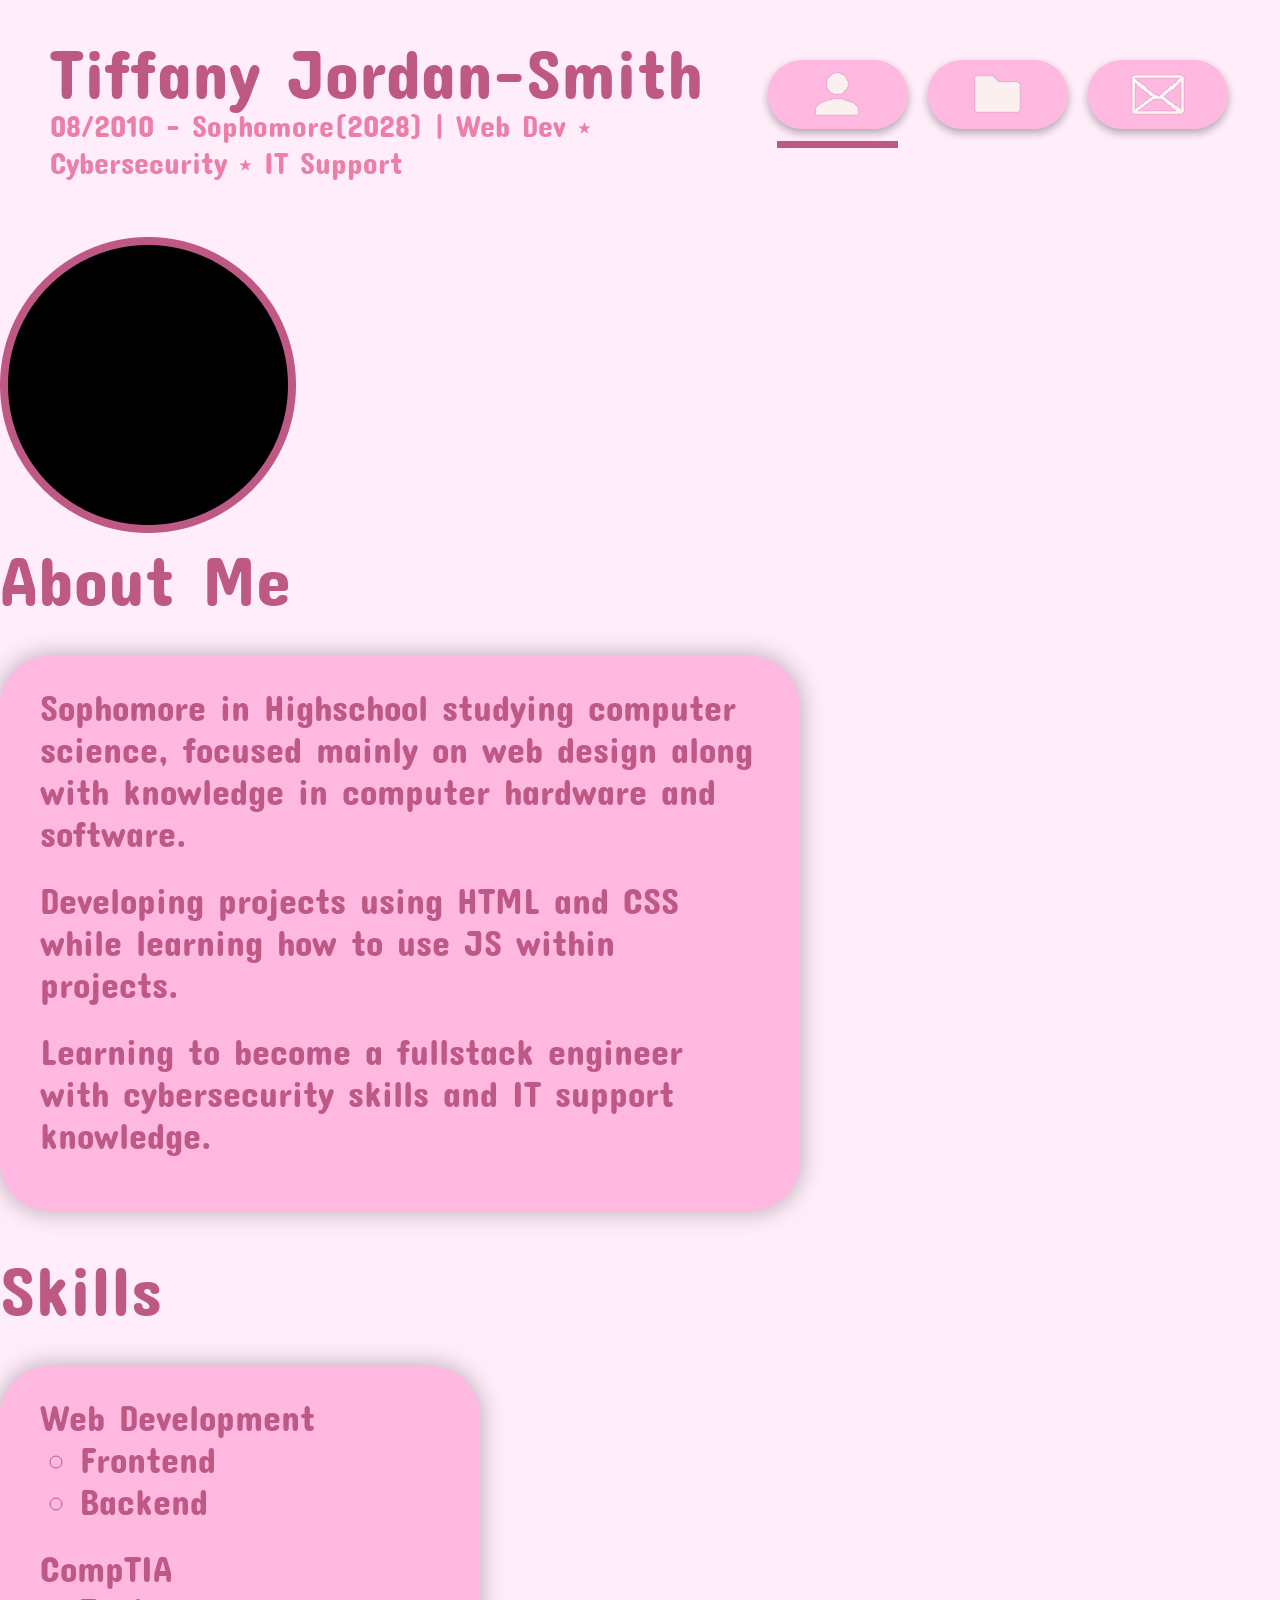
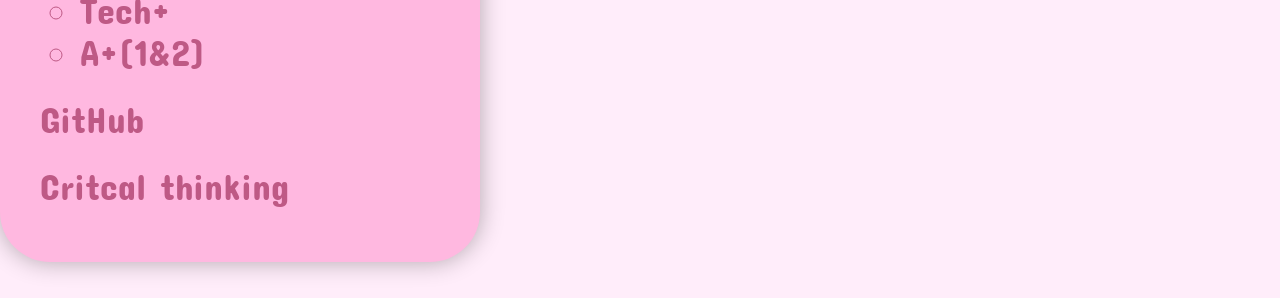
<file: aboutPage/index.html>
<!DOCTYPE html>
<html lang="en">
<head>
    <meta charset="UTF-8">
    <meta name="viewport" content="width=device-width, initial-scale=1.0">
    <title>About Me</title>

    <link rel="stylesheet" href="/global.css">
    <link rel="stylesheet" href="index.css">
</head>
<body>
    
    <header class="globalHeader">
        <div class="globalheaderDiv">
            <div class="globalText">
                <h1 class="globalTitle">Tiffany Jordan-Smith</h1>
                <h2 class="globalDesc">08/2010 - Sophomore(2028) | Web Dev ⭑ Cybersecurity ⭑ IT Support</h2>
            </div>

            <nav class="globalButtons">
                <a href="index.html"><img src="images/About Button Focus.png" alt="" class="globalButton"></a>
                <a href="/projectsPage/projects.html"><img src="images/Project Button.png" alt="" class="globalButton"></a>
                <a href="/contactPage/contact.html"><img src="images/Contact Button.png" alt="" class="globalButton"></a>
            </nav>
        </div>
    </header>

    <section class="aboutmeSection">

        <img src="images/pfp Image.png" alt="" class="profilePicture">

        <div class="aboutDiv">
            <h2 class="aboutTitle">About Me</h2>
                <ul class="aboutDesc">
                    <li>Sophomore in Highschool studying computer science, 
                        focused mainly on web design along with knowledge in 
                        computer hardware and software.
                    </li>
                    <li>Developing projects using HTML and CSS while learning 
                        how to use JS within projects.
                    </li>
                    <li>
                        Learning to become a fullstack engineer with cybersecurity 
                        skills and IT support knowledge.
                    </li>
                </ul>
        </div>
        <div class="skillsDiv">
            <h2 class="skillsTitle">Skills</h2>
                <ul class="skillsDesc">
                    <li>
                        Web Development
                        <ul>
                            <li class="certs">Frontend</li>
                            <li class="certs">Backend</li>
                        </ul>
                    </li>
                    <li>
                    CompTIA
                        <ul>
                            <li class="certs">Tech+</li>
                            <li class="certs">A+(1&2)</li>
                        </ul>
                    </li>
                    <li>GitHub</li>
                    <li>Critcal thinking</li>
                </ul>
        </div>

    </section>

</body>
</html>
</file>
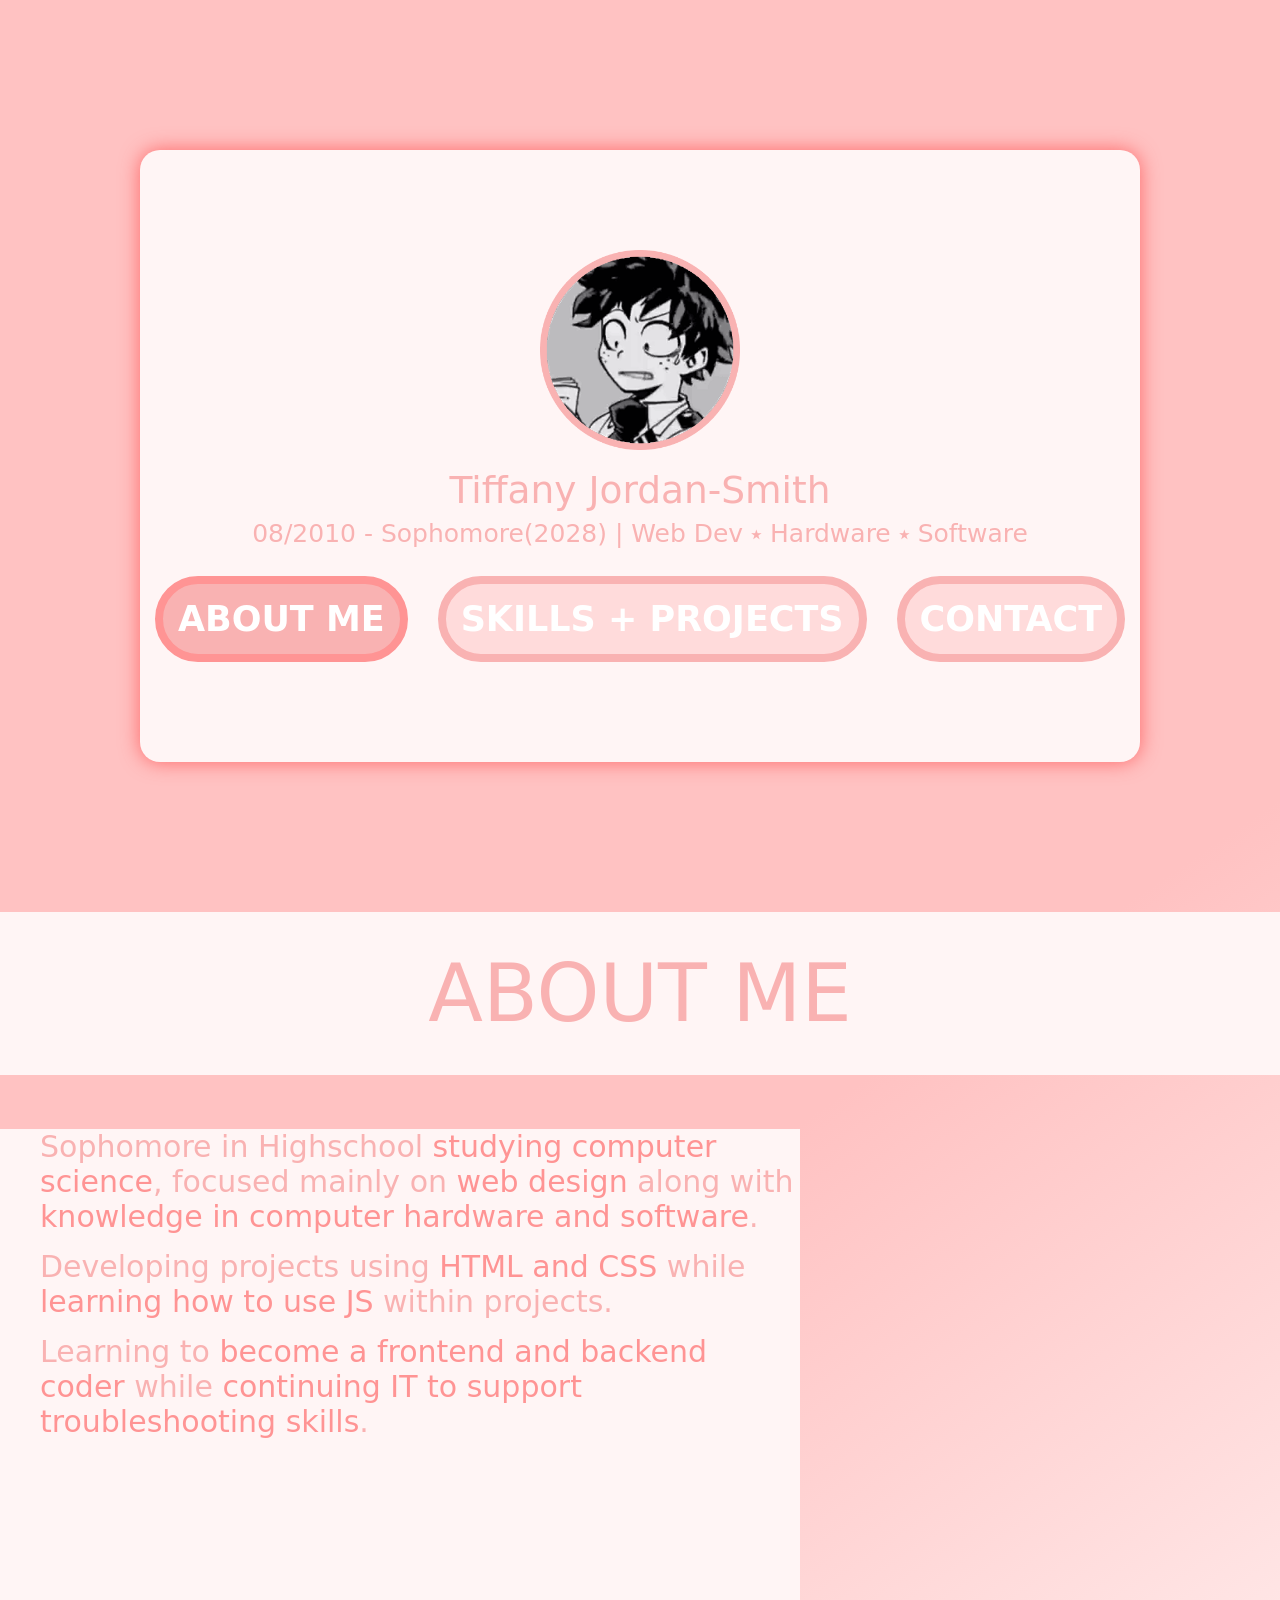
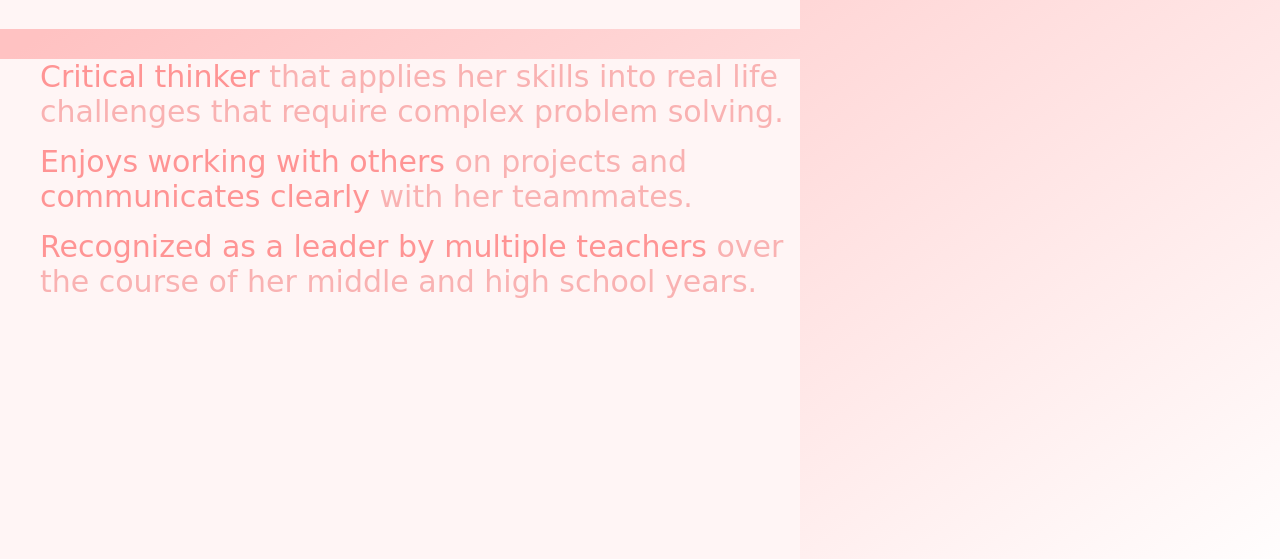
<file: frontend/aboutPage/index.html>
<!DOCTYPE html>
<html lang="en">
<head>
    <meta charset="UTF-8">
    <meta name="viewport" content="width=device-width, initial-scale=1.0">
    <title>about - tjs</title>

    <link rel="stylesheet" href="/global.css">
    <link rel="stylesheet" href="index.css">
</head>
<body>
    
    <header>
        <div class="aboutmeHeader">
            <div class="aboutmeTexts">
                <img src="images/izukuagainidk 1.png" alt="izuku midoriya" width="200px" height="200px" class="aboutheaderImage">
                <h2 class="aboutheaderTitle">Tiffany Jordan-Smith</h2>
                <p class="aboutheaderDesc">08/2010 - Sophomore(2028) | Web Dev ⭑ Hardware ⭑ Software</p>
            </div>
            <div class="aboutheaderButtons">
                <a href="index.html" class="aboutButton" id="activeButton">ABOUT ME</a>
                <a href="/frontend/skillsPage/skills.html" class="skillsButton">SKILLS + PROJECTS</a>
                <a href="/frontend/contactPage/contact.html" class="contactButton">CONTACT</a>
            </div>
        </div>
    </header>

    <h1 class="seperationText">ABOUT ME</h1>

    <section class="aboutmeSection">

        <div class="aboutmeCard">
            <ul class="aboutmeDesc">
                <li>Sophomore in Highschool <b>studying computer science</b>, focused mainly on <b>web design</b> along with <b>knowledge in computer hardware and software</b>.<br></li>
                <li>Developing projects using <b>HTML and CSS</b> while <b>learning how to use JS</b> within projects.<br></li>
                <li>Learning to <b>become a frontend and backend coder</b> while <b>continuing IT to support troubleshooting skills</b>.</li>
            </ul>
        </div>
        <div class="aboutmeCard">
            <ul class="aboutmeDesc">
                <li><b>Critical thinker</b> that applies her skills into real life challenges that require complex problem solving.<br></li>
                <li><b>Enjoys working with others</b> on projects and <b>communicates clearly</b> with her teammates.<br></li>
                <li><b>Recognized as a leader by multiple teachers</b> over the course of her middle and high school years. </li>
            </ul>
        </div>

    </section>

</body>
</html>
</file>
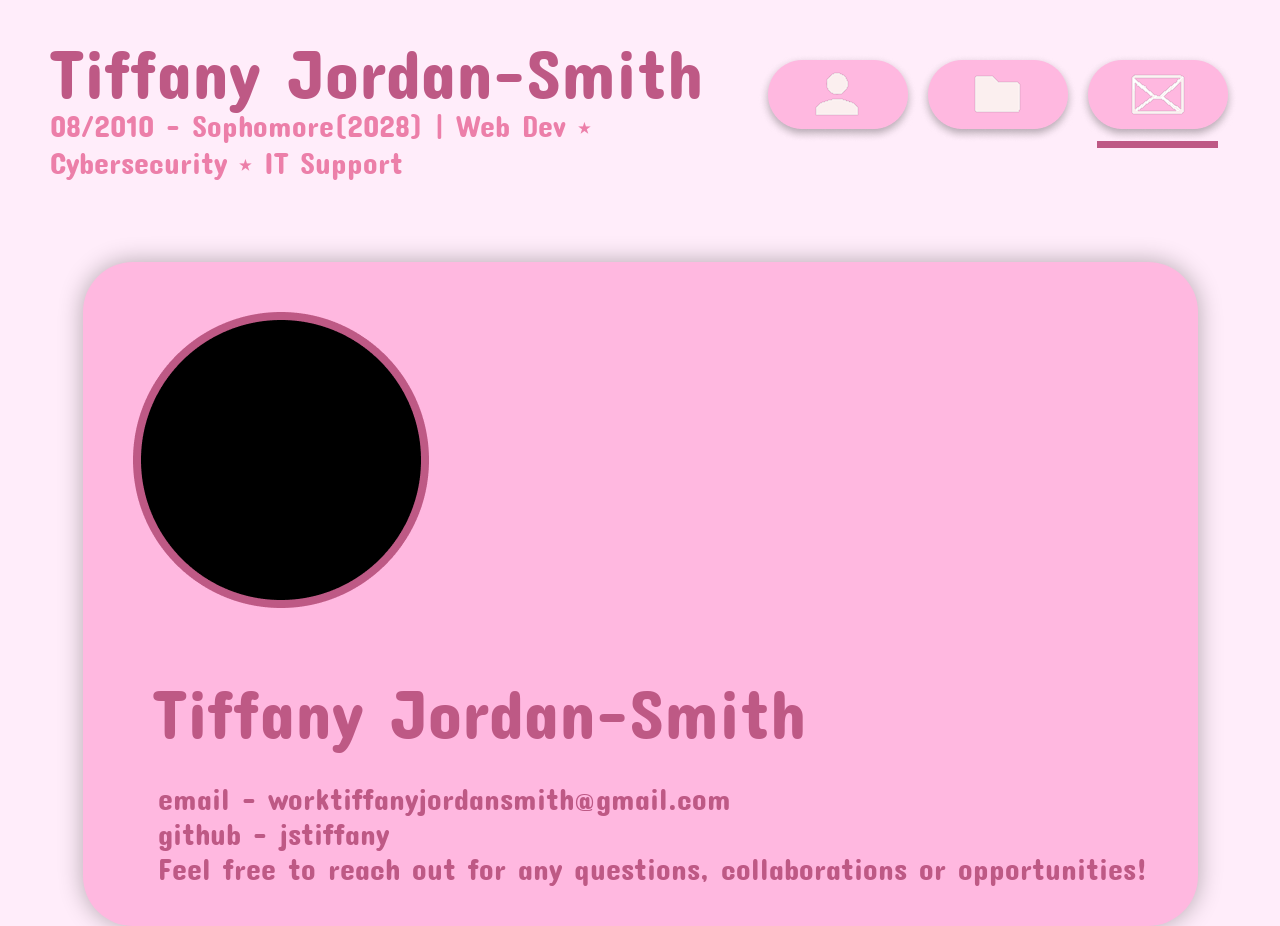
<file: contactPage/contact.html>
<!DOCTYPE html>
<html lang="en">
<head>
    <meta charset="UTF-8">
    <meta name="viewport" content="width=device-width, initial-scale=1.0">
    <title>Contact Me</title>

    <link rel="stylesheet" href="/global.css">
    <link rel="stylesheet" href="contact.css">
</head>
<body>
    
    <header class="globalHeader">
        <div class="globalheaderDiv">
            <div class="globalText">
                <h1 class="globalTitle">Tiffany Jordan-Smith</h1>
                <h2 class="globalDesc">08/2010 - Sophomore(2028) | Web Dev ⭑ Cybersecurity ⭑ IT Support</h2>
            </div>

            <nav class="globalButtons">
                <a href="/aboutPage/index.html"><img src="images/About Button.png" alt="" class="globalButton"></a>
                <a href="/projectsPage/projects.html"><img src="images/Project Button.png" alt="" class="globalButton"></a>
                <a href="contact.html"><img src="images/Contact Button Focus.png" alt="" class="globalButton"></a>
            </nav>
        </div>
    </header>

    <section class="contactSection">

        <div class="contactInfo">
            <img src="images/pfp Image.png" alt="">
            <h1 class="myName">Tiffany Jordan-Smith</h1>
            <ul class="contactDesc">
                <li>email - worktiffanyjordansmith@gmail.com</li>
                <li>github - jstiffany</li>
                <li>Feel free to reach out for any questions, collaborations or opportunities!</li>
            </ul>
        </div>

    </section>

</body>
</html>
</file>
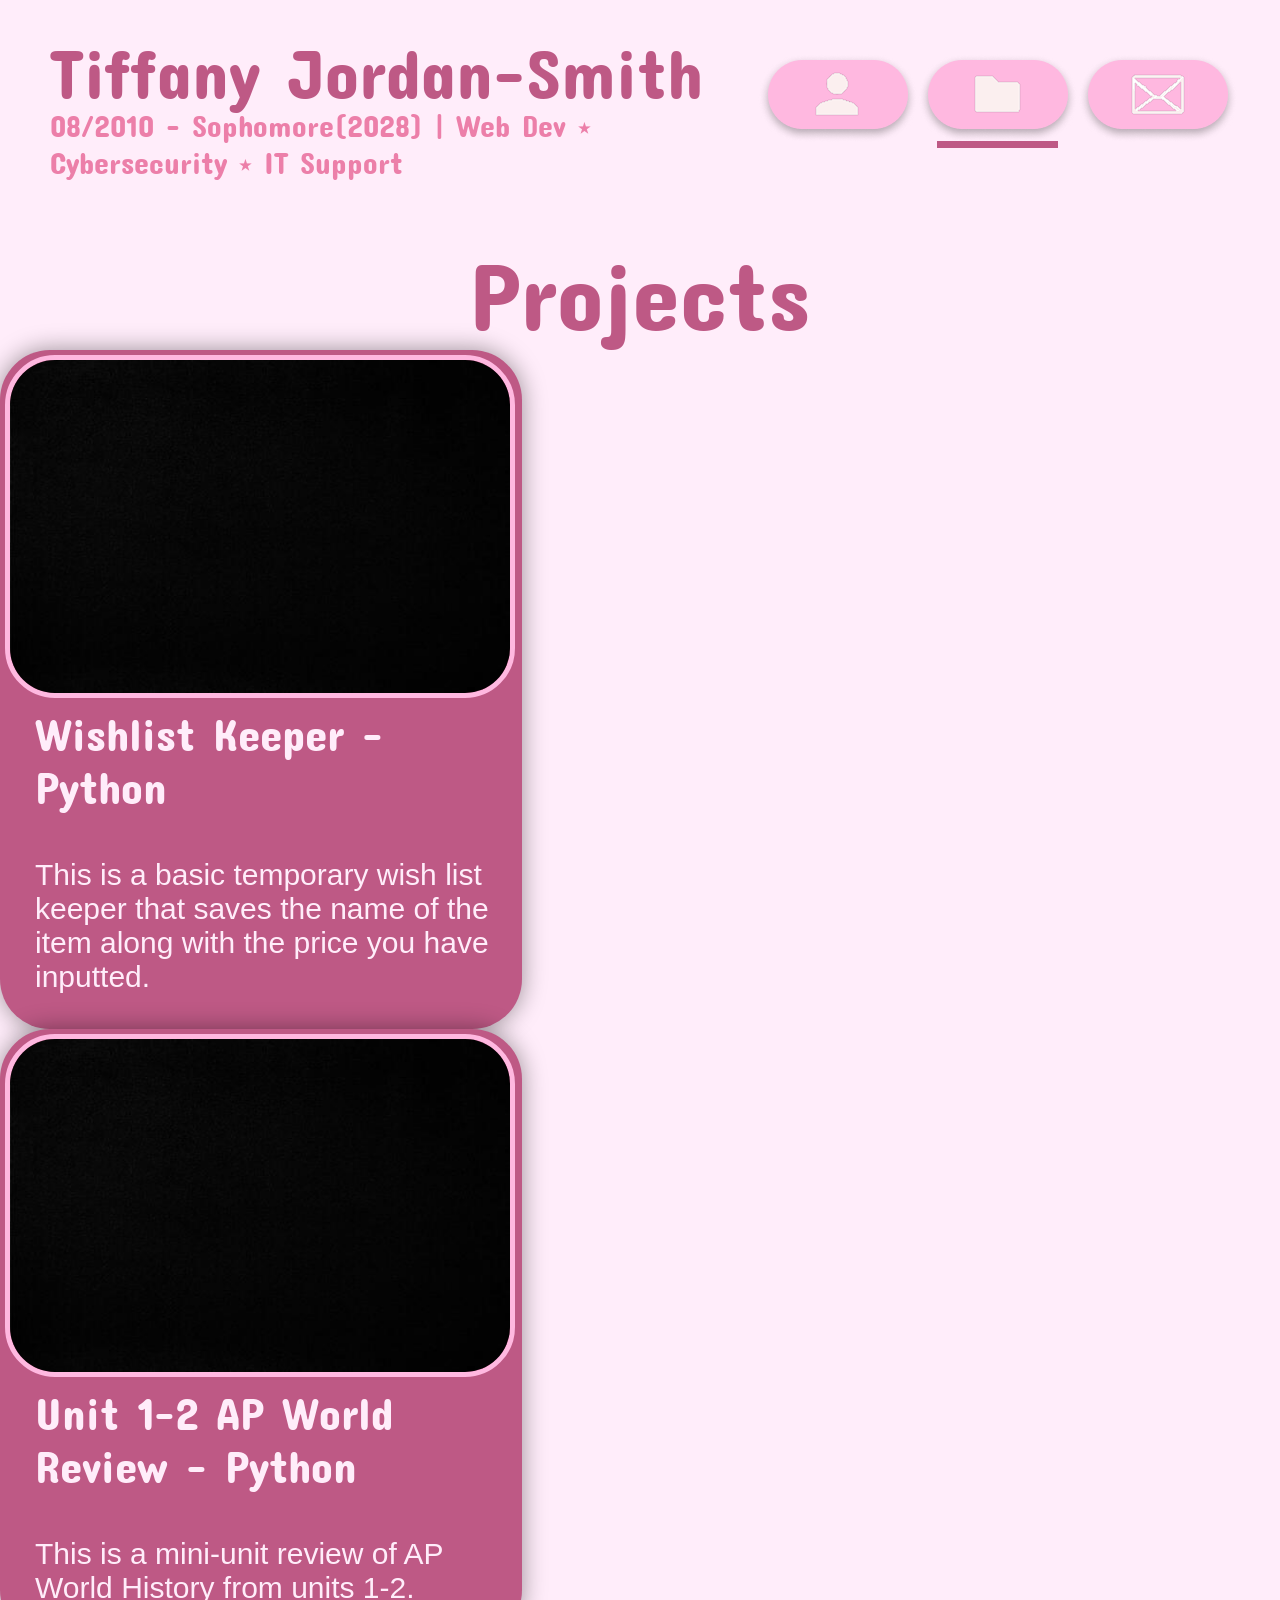
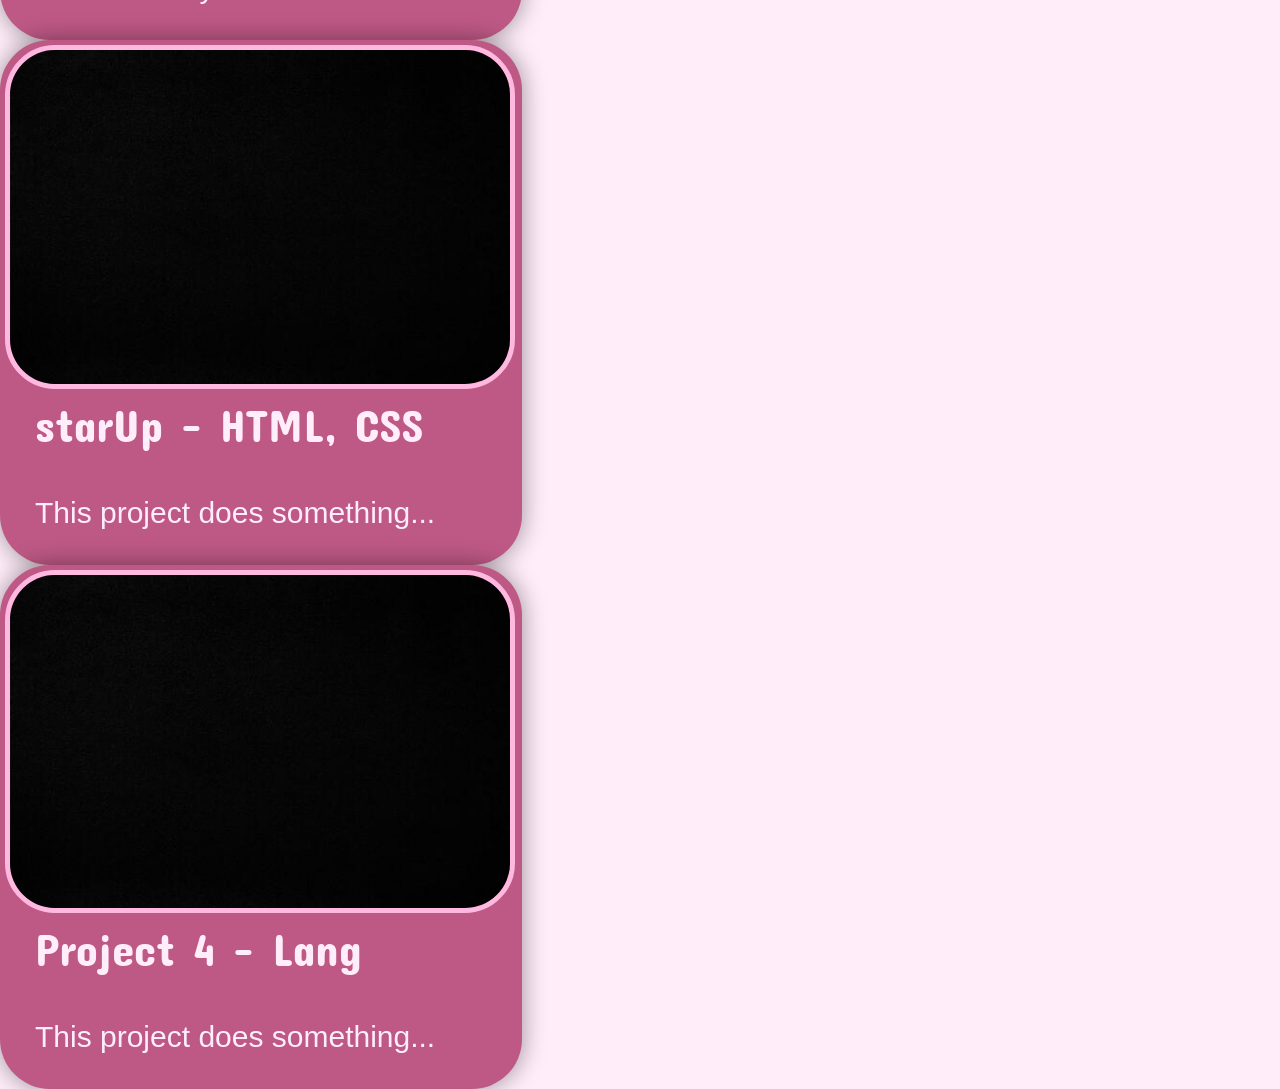
<file: projectsPage/projects.html>
<!DOCTYPE html>
<html lang="en">
<head>
    <meta charset="UTF-8">
    <meta name="viewport" content="width=device-width, initial-scale=1.0">
    <title>Projects</title>

    <link rel="stylesheet" href="/global.css">
    <link rel="stylesheet" href="projects.css">
</head>
<body>
    
    <header class="globalHeader">
        <div class="globalheaderDiv">
            <div class="globalText">
                <h1 class="globalTitle">Tiffany Jordan-Smith</h1>
                <h2 class="globalDesc">08/2010 - Sophomore(2028) | Web Dev ⭑ Cybersecurity ⭑ IT Support</h2>
            </div>

            <nav class="globalButtons">
                <a href="/aboutPage/index.html"><img src="images/About Button.png" alt="" class="globalButton"></a>
                <a href="projects.html"><img src="images/Project Button Focus.png" alt="" class="globalButton"></a>
                <a href="/contactPage/contact.html"><img src="images/Contact Button.png" alt="" class="globalButton"></a>
            </nav>
        </div>
    </header>

    <section class="projectSection">

        <div class="projectsDiv">
            <h2 class="projectTitle">Projects</h2>
            <div class="projectCard">
                <a href="https://codehs.com/sandbox/greencaterpillar7799/wishlist-keeper/run" target="_blank"><img src="images/holderImg.png" alt="" class="projectImage"></a>
                <h3 class="projectTitles">Wishlist Keeper - Python</h3>
                <p class="projectDesc">
                    This is a basic temporary wish list keeper that saves the name of the item along with the price you have inputted.
                </p>
            </div>
            <div class="projectCard">
                <a href="https://codehs.com/sandbox/greencaterpillar7799/python-3-2/run" target="_blank"><img src="images/holderImg.png" alt="" class="projectImage"></a>
                <h3 class="projectTitles">Unit 1-2 AP World Review - Python</h3>
                <p class="projectDesc">
                    This is a mini-unit review of AP World History from units 1-2.
                </p>
            </div>
            <div class="projectCard">
                <a href=""><img src="images/holderImg.png" alt="" class="projectImage"></a>
                <h3 class="projectTitles">starUp - HTML, CSS</h3>
                <p class="projectDesc">
                    This project does something...
                </p>
            </div>
            <div class="projectCard">
                <a href=""><img src="images/holderImg.png" alt="" class="projectImage"></a>
                <h3 class="projectTitles">Project 4 - Lang</h3>
                <p class="projectDesc">
                    This project does something...
                </p>
            </div>
        </div>

    </section>

</body>
</html>
</file>
<file: global.css>
/** FONTS **/

@import url('https://fonts.googleapis.com/css2?family=Concert+One&family=SN+Pro:ital,wght@0,200..900;1,200..900&display=swap');

/** OTHER **/

body {
    padding: 0;
    margin: 0;

    background-color: rgb(255, 237, 250);
}

body::-webkit-scrollbar {
    display: none;
}

/** HEADER **/

.globalheaderDiv {
    display: flex;
    align-items: center;
    justify-content: space-between;

    margin: 30px 50px;
    width: auto;
}

.globalTitle {
    font-family: "Concert One", sans-serif;
    font-weight: 400;
    font-style: normal;
    font-size: 70px;

    color: rgb(190, 89, 133);

    margin: 0;
}

.globalTitle {
    margin-bottom: -30px;
}

.globalDesc {
    font-family: "Concert One", sans-serif;
    font-weight: 400;
    font-style: normal;
    font-size: 30px;

    color: rgb(236, 127, 169);
}

.globalButtons {
    display: flex;

    margin-left: auto;
    margin-right: -0.5rem;
    margin-top: -30px;
}
</file>
<file: aboutPage/index.css>
/** SECTION CONTENT **/

.aboutTitle, .skillsTitle {
    font-family: "Concert One", sans-serif;
    font-weight: 400;
    font-style: normal;
    font-size: 70px;

    color: rgb(190, 89, 133);

    margin: 0;
}

.aboutDesc, .skillsDesc {
    list-style: none;

    font-family: "Concert One", sans-serif;
    font-weight: 400;
    font-style: normal;
    font-size: 36px;

    color: rgb(190, 89, 133);

    background-color: rgb(255, 184, 224);
    padding: 30px 40px;

    border-radius: 50px;

    box-shadow: 0px 0px 25px rgb(0, 0, 0, 0.3);
}

.aboutDesc {
    max-width: 45rem;
}

.skillsDesc {
    max-width: 25rem;
}

li:not(.certs) {
    margin-bottom: 25px;
}
</file>
<file: frontend/aboutPage/index.css>
/** OTHER **/

body {
    background: linear-gradient(146deg, rgb(255, 194, 194) 55%, rgb(255, 253, 253) 100%);
}

/** HEADER **/

.aboutmeHeader {
    background-color: rgb(255, 245, 245);
    box-shadow: 0px 0px 20px rgb(255, 102, 102);

    display: flex;
    flex-direction: column;
    text-align: center;
    align-content: center;
    justify-content: center;

    margin: 150px auto;
    padding: 100px 0px;

    max-width: 1000px;

    border-radius: 20px;
}

.aboutmeTexts {
    line-height: 0.2;

    font-size: 25px;
    color: rgb(249, 178, 178);
}

.aboutheaderTitle {
    font-family: "Cherry Bomb One", system-ui;
    font-weight: 400;
    font-style: normal;

    line-height: 0.5;
}

.aboutheaderDesc {
    font-family: "DynaPuff", system-ui;
    font-optical-sizing: auto;
    font-weight: 400;
    font-style: normal;
    font-variation-settings:
    "wdth" 100;
}

.aboutheaderButtons {
    display: flex;
    gap: 30px;
    justify-content: center;

    margin-top: 15px;
}

.aboutButton, .skillsButton, .contactButton {
    text-decoration: none;
    color: rgb(255, 255, 255);

    background-color: rgb(255, 219, 219);
    border: 8px solid rgb(249, 178, 178);
    border-radius: 50px;

    font-family: "DynaPuff", system-ui;
    font-optical-sizing: auto;
    font-weight: 700;
    font-style: normal;
    font-variation-settings:
    "wdth" 100;

    font-size: 35px;
    padding: 15px 15px;
}

#activeButton {
    background-color: rgb(249, 178, 178);
    border: 8px solid rgb(255, 148, 148);
}

/** BODY **/

.seperationText {
    background-color: rgb(255, 245, 245);
    color: rgb(249, 178, 178);

    font-family: "Cherry Bomb One", system-ui;
    font-weight: 400;
    font-style: normal;
    font-size: 80px;
    text-align: center;

    padding: 35px;
}

.aboutmeCard {
    background-color: rgb(255, 245, 245);

    width: 90%;
    max-width: 800px;
    min-height: 500px;
}

.aboutmeDesc {
    font-family: "DynaPuff", system-ui;
    font-optical-sizing: auto;

    font-style: normal;
    font-variation-settings:
    "wdth" 100;
    font-size: 30px;

    color: rgb(249, 178, 178);
    list-style: none;
}

li {
    margin-bottom: 15px;
}

b {
    font-weight: 400;
    color: rgb(255, 148, 148);
}
</file>
<file: contactPage/contact.css>
/** SECTION CONTENT **/

.contactSection {
    display: flex;
    justify-content: center;
    align-items: center;

    margin-top: 55px;
}

.contactInfo {
    background-color: rgb(255, 184, 224);

    border-radius: 50px;

    box-shadow: 0px 0px 25px rgb(0, 0, 0, 0.3);

    padding: 50px 50px;

    max-width: 80rem;
}

.myName, .contactDesc {
    font-family: "Concert One", sans-serif;
    font-weight: 400;
    font-style: normal;

    color: rgb(190, 89, 133);

    margin-left: 20px;
}

.myName {
    font-size: 70px;
}

.contactDesc {
    list-style: none;
    font-size: 30px;

    margin-left: -15px;
    margin-top: -30px;
    margin-bottom: -10px;
}
</file>
<file: projectsPage/projects.css>
/** SECTION CONTENT **/

.projectTitle {
    font-family: "Concert One", sans-serif;
    font-weight: 400;
    font-style: normal;
    font-size: 96px;

    color: rgb(190, 89, 133);

    margin: 0;

    text-align: center;
}

.projectCard {
    background-color: rgb(190, 89, 133);

    border-radius: 50px;

    padding: 5px 5px;

    max-width: 32rem;

    box-shadow: 0px 0px 25px rgb(0, 0, 0, 0.4);
}

.projectImage {
    max-width: 500px;
    max-height: 366px;

    border: 5px solid rgb(255, 184, 224);
    border-radius: 50px;
}

.projectTitles, .projectDesc {
    margin-left: 30px;
    margin-top: 5px;
}

.projectTitles {
    font-family: "Concert One", sans-serif;
    font-weight: 400;
    font-style: normal;
    font-size: 45px;

    color: rgb(255, 237, 250);
}

.projectDesc {
    font-family: "SN Pro", sans-serif;
    font-optical-sizing: auto;
    font-weight: 400;
    font-style: normal;
    font-size: 30px;

    color: rgb(255, 237, 250);
}
</file>
